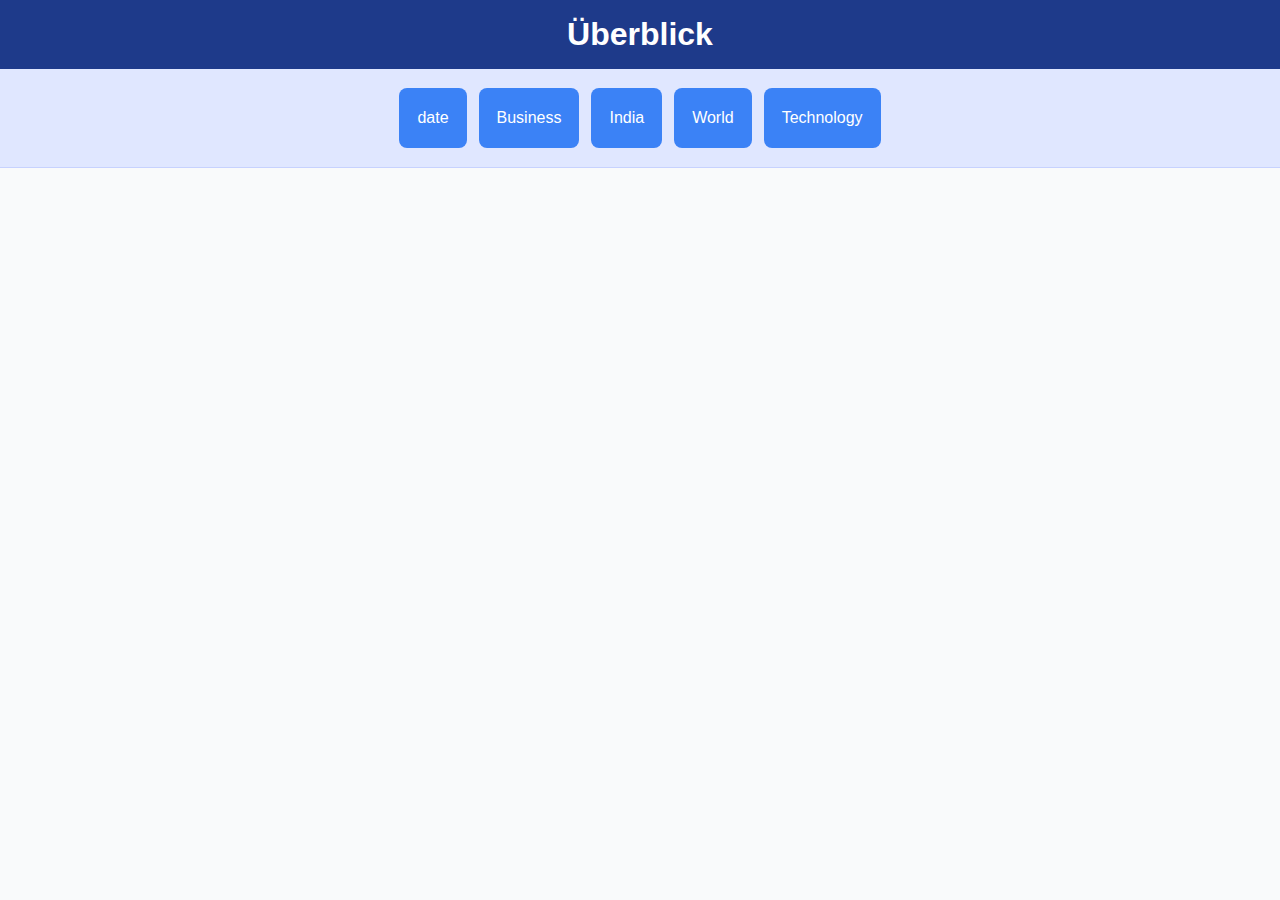
<file: index.html>
<!DOCTYPE html>
<html lang="en">
<head>
  <meta charset="UTF-8" />
  <meta name="viewport" content="width=device-width, initial-scale=1.0"/>
  <title>Überblick</title>
  <link rel="stylesheet" href="style.css" />
</head>
<body>
  <header>
    <button id="backBtn" style="display: none;">← Back</button>
    <h1>Überblick</h1>
  </header>

  <nav id="category-bar"></nav>
  <main id="content"></main>

  <script>
    let newsData = {};
    let currentCategory = '';

    async function loadNews() {
      const response = await fetch('news.json');
      newsData = await response.json();
      createCategoryButtons();
      const firstCategory = Object.keys(newsData)[0];
      showCategory(firstCategory, false);
    }

    function createCategoryButtons() {
      const nav = document.getElementById('category-bar');
      nav.innerHTML = '';
      Object.keys(newsData).forEach(category => {
        const btn = document.createElement('button');
        btn.textContent = category;
        btn.className = 'category-button';
        btn.onclick = () => showCategory(category, true);
        nav.appendChild(btn);
      });
    }

    function showCategory(category, showBack) {
      currentCategory = category;
      const content = document.getElementById('content');
      content.innerHTML = '';
      document.getElementById('backBtn').style.display = showBack ? 'inline-block' : 'none';

      newsData[category].forEach(article => {
        const articleDiv = document.createElement('div');
        articleDiv.className = 'article';
        articleDiv.innerHTML = `
          <h2>${article.title}</h2>
          <p>${article.body_text}</p>
        `;
        content.appendChild(articleDiv);
      });
    }

    document.getElementById('backBtn').onclick = () => {
      showCategory(Object.keys(newsData)[0], false);
    };

    loadNews();
  </script>
</body>
</html>
</file>
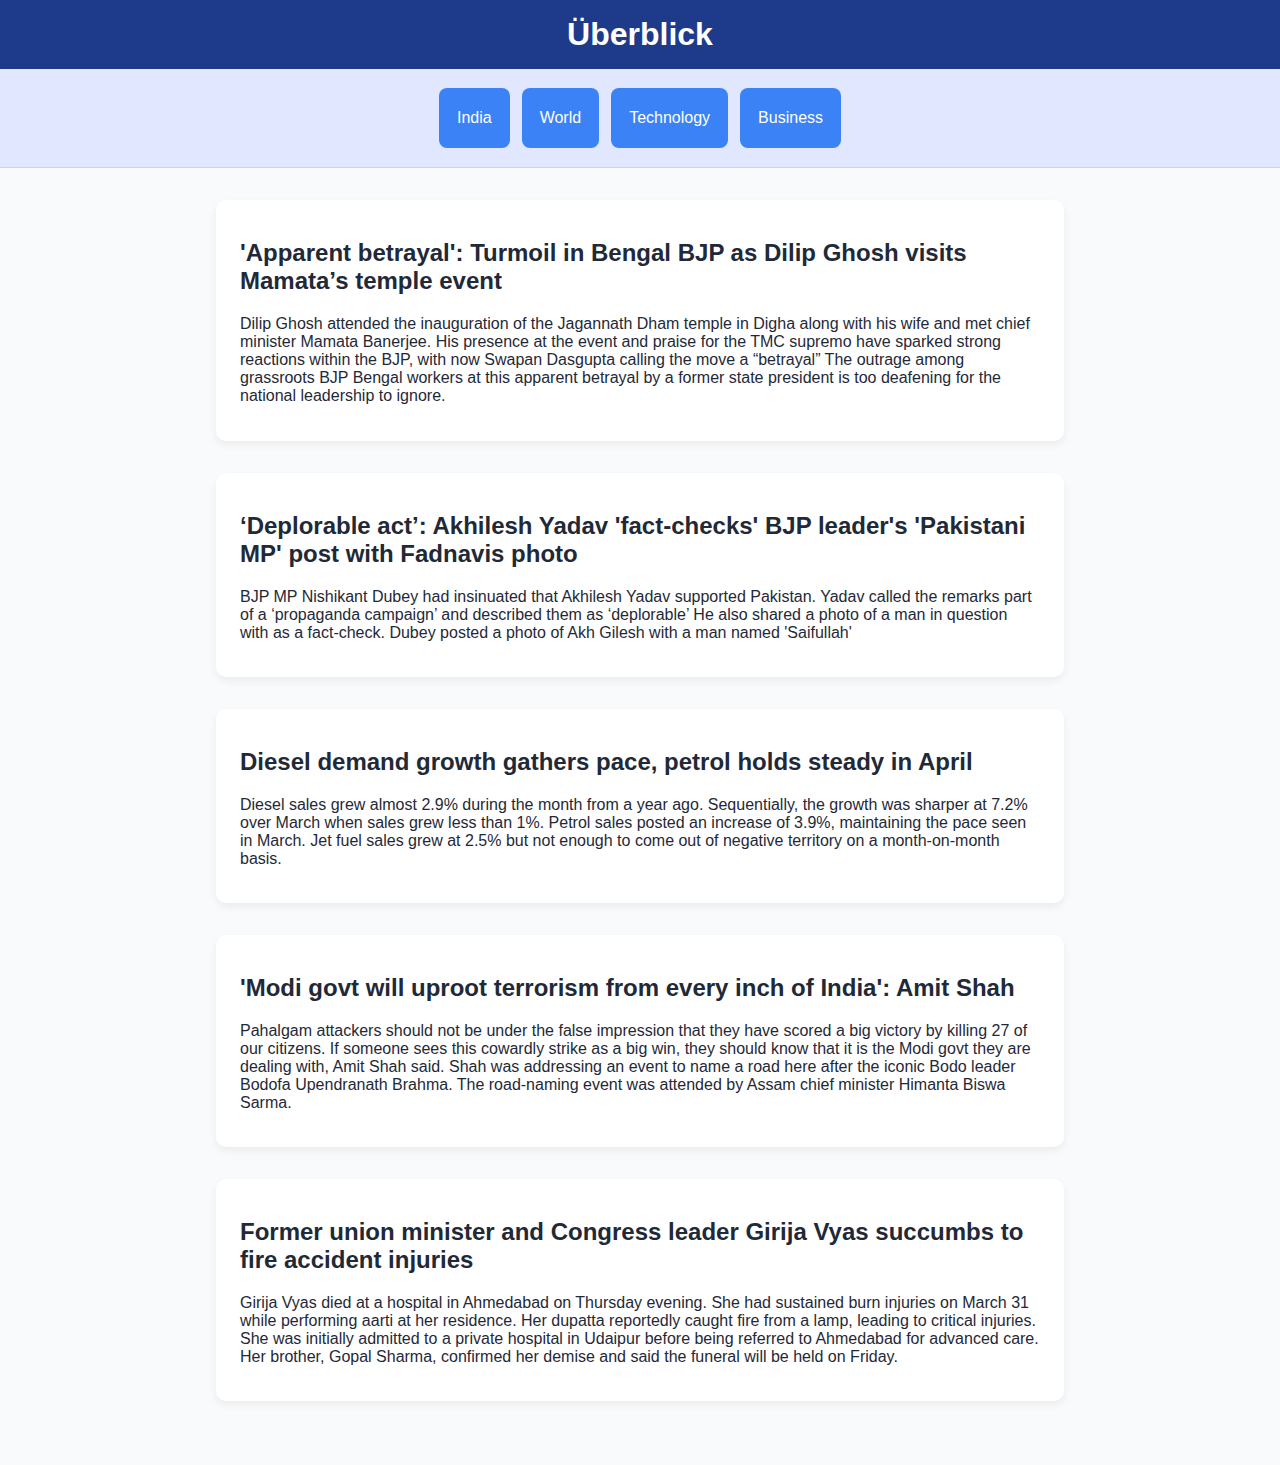
<file: Uberblick/index.html>
<!DOCTYPE html>
<html lang="en">
<head>
  <meta charset="UTF-8" />
  <meta name="viewport" content="width=device-width, initial-scale=1.0"/>
  <title>Überblick</title>
  <link rel="stylesheet" href="style.css" />
</head>
<body>
  <header>
    <button id="backBtn" style="display: none;">← Back</button>
    <h1>Überblick</h1>
  </header>

  <nav id="category-bar"></nav>
  <main id="content"></main>

  <script>
    let newsData = {};
    let currentCategory = '';

    async function loadNews() {
      const response = await fetch('static/news.json');
      newsData = await response.json();
      createCategoryButtons();
      const firstCategory = Object.keys(newsData)[0];
      showCategory(firstCategory, false);
    }

    function createCategoryButtons() {
      const nav = document.getElementById('category-bar');
      nav.innerHTML = '';
      Object.keys(newsData).forEach(category => {
        const btn = document.createElement('button');
        btn.textContent = category;
        btn.className = 'category-button';
        btn.onclick = () => showCategory(category, true);
        nav.appendChild(btn);
      });
    }

    function showCategory(category, showBack) {
      currentCategory = category;
      const content = document.getElementById('content');
      content.innerHTML = '';
      document.getElementById('backBtn').style.display = showBack ? 'inline-block' : 'none';

      newsData[category].forEach(article => {
        const articleDiv = document.createElement('div');
        articleDiv.className = 'article';
        articleDiv.innerHTML = `
          <h2>${article.title}</h2>
          <p>${article.body_text}</p>
        `;
        content.appendChild(articleDiv);
      });
    }

    document.getElementById('backBtn').onclick = () => {
      showCategory(Object.keys(newsData)[0], false);
    };

    loadNews();
  </script>
</body>
</html>
</file>
<file: style.css>
body {
    font-family: 'Segoe UI', sans-serif;
    margin: 0;
    padding: 0;
    background: #f9fafb;
    color: #1f2937;
  }
  
  header {
    display: flex;
    align-items: center;
    padding: 1rem;
    background-color: #1e3a8a;
    color: white;
    position: sticky;
    top: 0;
    z-index: 100;
  }
  
  header h1 {
    flex-grow: 1;
    text-align: center;
    font-size: 2rem;
    margin: 0;
  }
  
  #backBtn {
    background: transparent;
    border: none;
    color: white;
    font-size: 1rem;
    cursor: pointer;
  }
  
  #category-bar {
    display: flex;
    justify-content: center;
    flex-wrap: wrap;
    gap: 0.75rem;
    padding: 1.2rem;
    background-color: #e0e7ff;
    border-bottom: 1px solid #c7d2fe;
    font-size: 1.1rem; /* Increased font size */
    font-weight: 600;
    height: auto;
    min-height: 60px; /* Increased height */
  }
  
  .category-button {
    padding: 10px 18px;
    background-color: #3b82f6;
    color: white;
    border: none;
    border-radius: 8px;
    cursor: pointer;
    font-family: 'Segoe UI', sans-serif;
    font-size: 1rem;
    transition: background-color 0.3s, transform 0.2s;
  }
  
  .category-button:hover {
    background-color: #2563eb;
    transform: translateY(-1px);
  }
  
  main {
    padding: 2rem;
    display: flex;
    flex-direction: column;
    align-items: center;
  }
  
  .article {
    width: 80%; /* Reduced width */
    max-width: 800px;
    background: white;
    border-radius: 10px;
    box-shadow: 0 4px 8px rgba(0,0,0,0.06);
    padding: 1.2rem 1.5rem;
    margin-bottom: 2rem;
    animation: fadeIn 0.5s ease-in-out;
  }
  
  
  @keyframes fadeIn {
    from { opacity: 0; transform: translateY(10px); }
    to { opacity: 1; transform: translateY(0); }
  }
</file>
<file: Uberblick/style.css>
body {
    font-family: 'Segoe UI', sans-serif;
    margin: 0;
    padding: 0;
    background: #f9fafb;
    color: #1f2937;
  }
  
  header {
    display: flex;
    align-items: center;
    padding: 1rem;
    background-color: #1e3a8a;
    color: white;
    position: sticky;
    top: 0;
    z-index: 100;
  }
  
  header h1 {
    flex-grow: 1;
    text-align: center;
    font-size: 2rem;
    margin: 0;
  }
  
  #backBtn {
    background: transparent;
    border: none;
    color: white;
    font-size: 1rem;
    cursor: pointer;
  }
  
  #category-bar {
    display: flex;
    justify-content: center;
    flex-wrap: wrap;
    gap: 0.75rem;
    padding: 1.2rem;
    background-color: #e0e7ff;
    border-bottom: 1px solid #c7d2fe;
    font-size: 1.1rem; /* Increased font size */
    font-weight: 600;
    height: auto;
    min-height: 60px; /* Increased height */
  }
  
  .category-button {
    padding: 10px 18px;
    background-color: #3b82f6;
    color: white;
    border: none;
    border-radius: 8px;
    cursor: pointer;
    font-family: 'Segoe UI', sans-serif;
    font-size: 1rem;
    transition: background-color 0.3s, transform 0.2s;
  }
  
  .category-button:hover {
    background-color: #2563eb;
    transform: translateY(-1px);
  }
  
  main {
    padding: 2rem;
    display: flex;
    flex-direction: column;
    align-items: center;
  }
  
  .article {
    width: 80%; /* Reduced width */
    max-width: 800px;
    background: white;
    border-radius: 10px;
    box-shadow: 0 4px 8px rgba(0,0,0,0.06);
    padding: 1.2rem 1.5rem;
    margin-bottom: 2rem;
    animation: fadeIn 0.5s ease-in-out;
  }
  
  
  @keyframes fadeIn {
    from { opacity: 0; transform: translateY(10px); }
    to { opacity: 1; transform: translateY(0); }
  }
</file>
